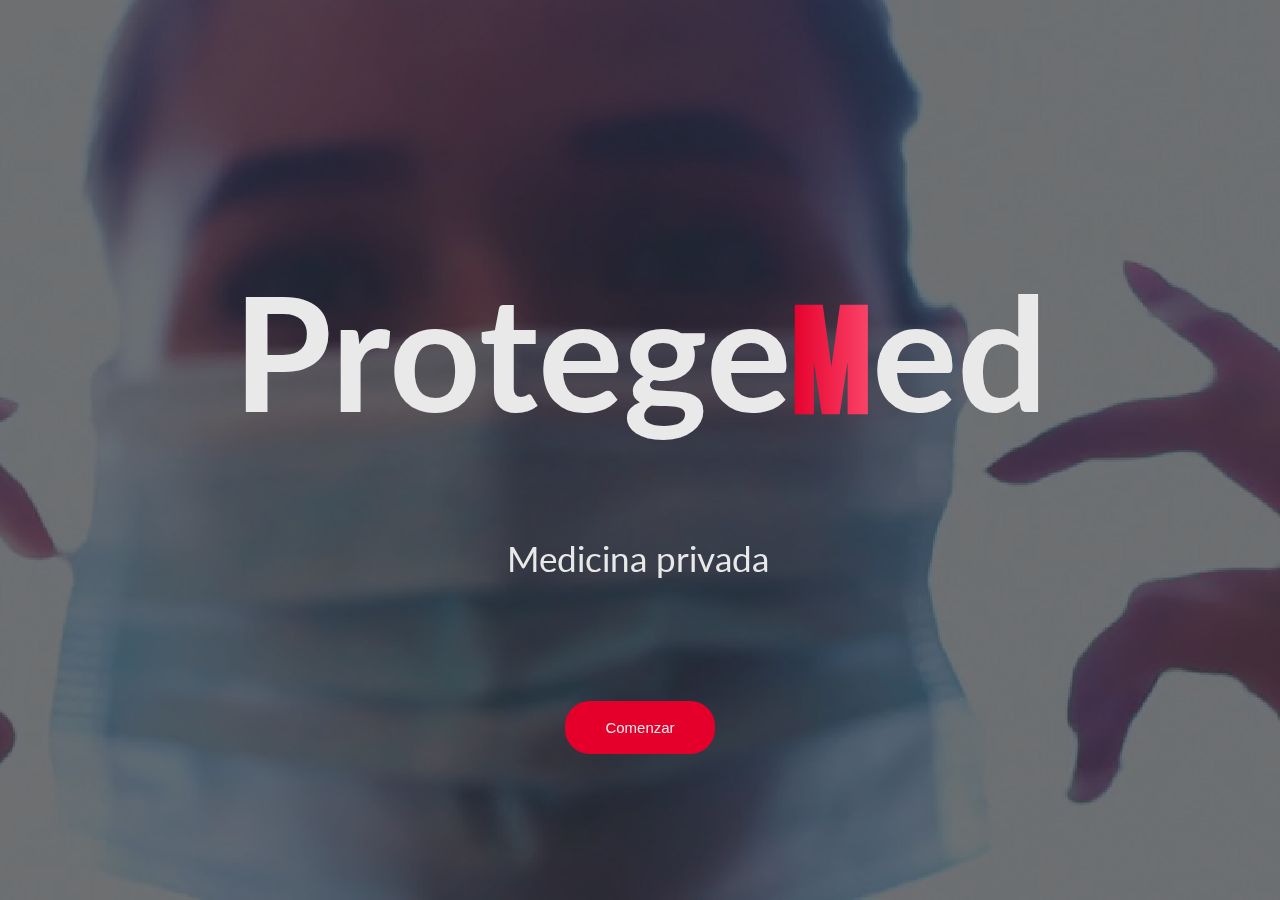
<file: landig-page/index.html>
<!DOCTYPE html>
<html lang="en">
<head>
    <meta charset="UTF-8">
    <meta http-equiv="X-UA-Compatible" content="IE=edge">
    <meta name="viewport" content="width=device-width, initial-scale=1.0">
    <link rel="stylesheet" href="assets/styles/style.css">
	<link rel="shortcut icon" href="assets/img/latidos2-.ico" type="image/x-icon">
    <title>Protegemed</title>
</head>

<body>
	<!-- video background -->
	<video id="bg-video" autoplay loop muted>
	  <source src="assets/img/medi.mp4" type="video/mp4">
	</video>
	<div class="overlay"></div>
  
	<div class="intro-text">
	  <h1>Protege<strong>M</strong>ed</h1>
	  
	  <div class="efecto">Medicina privada </div>
	  <div class="efecto">
		<span>Conoce nuestros planes</span>
	  </div>
	  <br><br>
  
	  <button class="ov-btn-grow-ellipse">Comenzar</button>
	  <!-- <h2>Medicina privada</h2> -->
	</div>
  
  
	<!-- boton intro con javascript -->
	<script>
	  const btnEmpezar = document.querySelector('.ov-btn-grow-ellipse')
	  btnEmpezar.addEventListener('click', () => { window.location.href = "intro.html"})
	</script>
  </body>
  

</html>
</file>
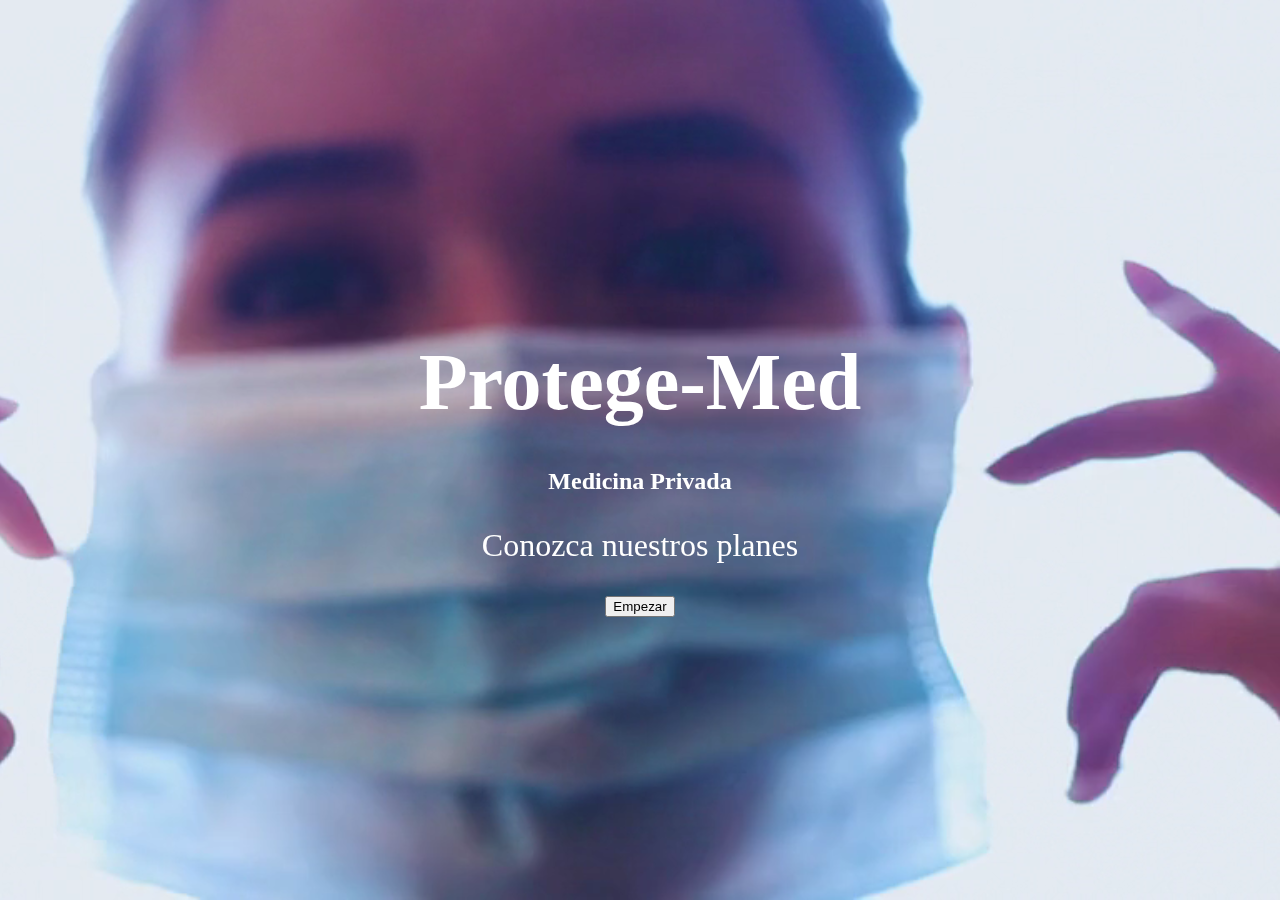
<file: intro.html>
<!DOCTYPE html>
<html lang="en">
<head>
    <meta charset="UTF-8">
    <meta http-equiv="X-UA-Compatible" content="IE=edge">
    <meta name="viewport" content="width=device-width, initial-scale=1.0">
    <link rel="stylesheet" href="styles/style.css">
    <title>Protegemed</title>
</head>
<body class="back">
    <video id="bg-video" autoplay loop muted>
        <source src="assets/medi.mp4" type="video/mp4">
      </video>
      <div class="intro-text">
        <h1>Protege-Med</h1>
        <h2>Medicina Privada</h2>
        <p>Conozca nuestros planes</p>
        <button id="btn-empezar">Empezar</button>
      </div>
      <script>
        const btnEmpezar = document.getElementById('btn-empezar');
        btnEmpezar.addEventListener('click', ()=>{window.location.href = "index.html";});
      </script>
</body>
</html>
</file>
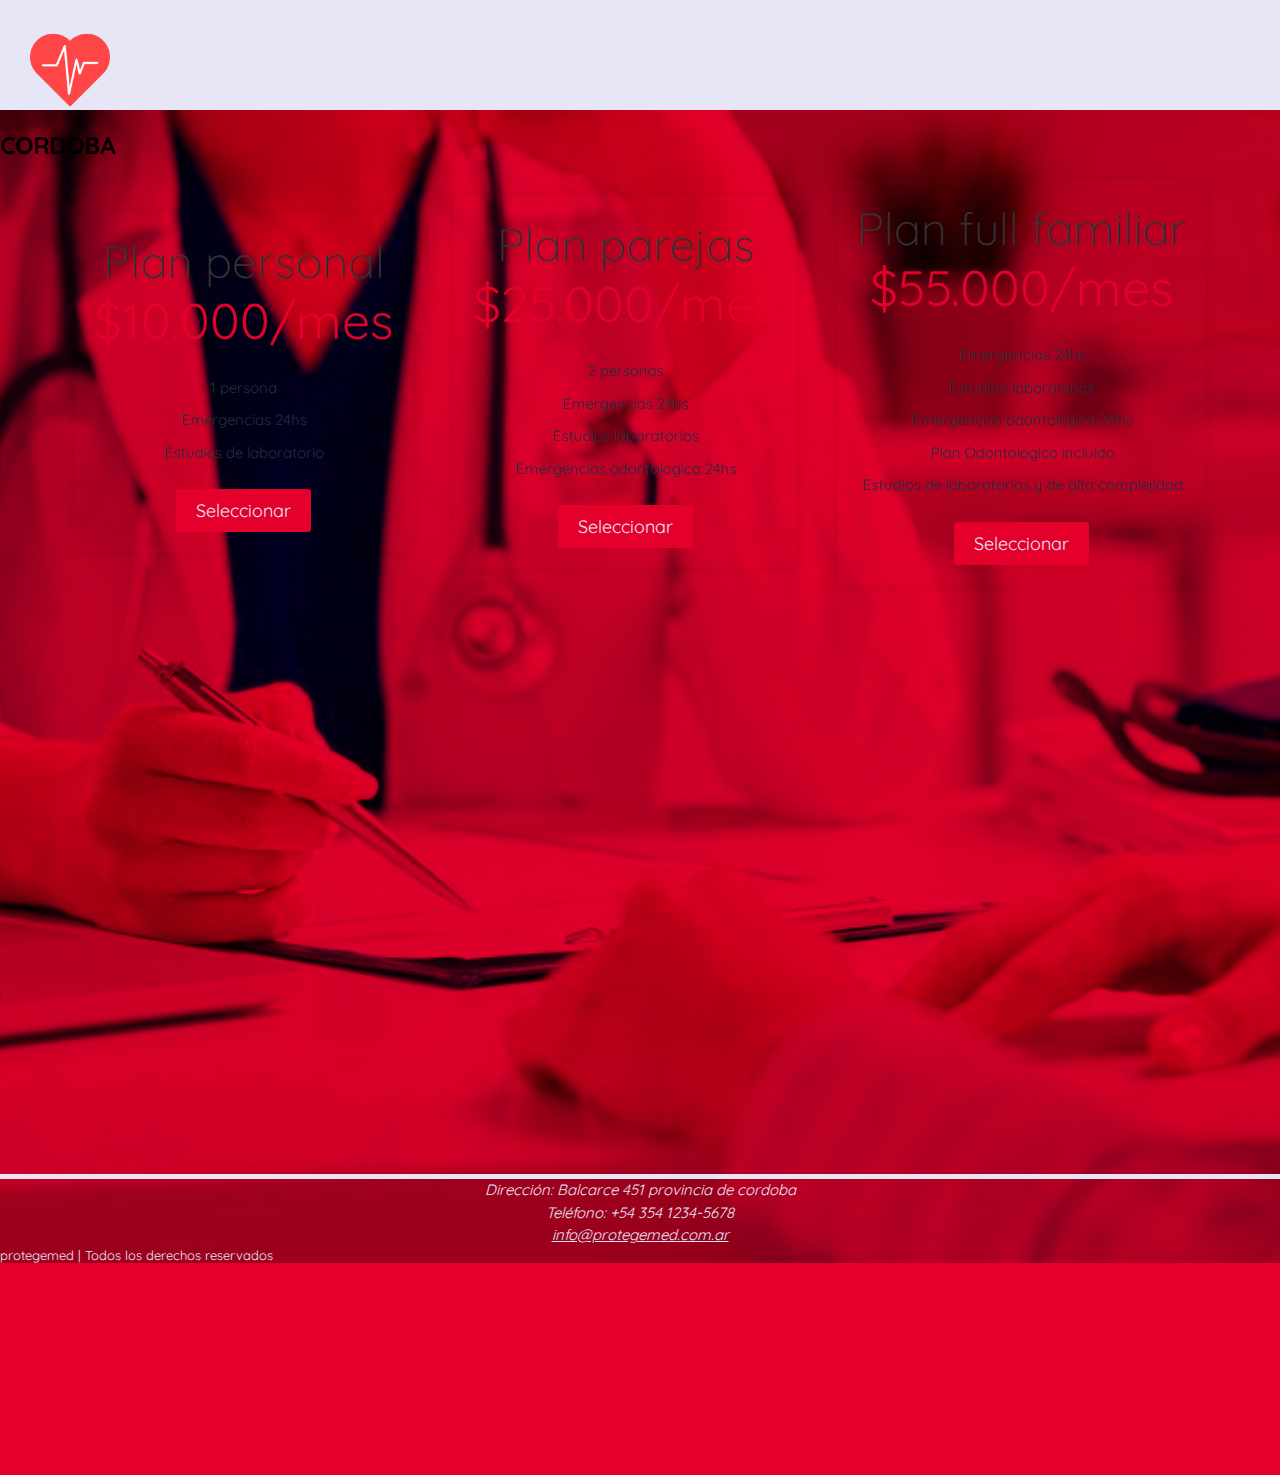
<file: landig-page/cordoba.html>
<!DOCTYPE html>
<html lang="en">

<head>
  <meta charset="UTF-8">
  <meta http-equiv="X-UA-Compatible" content="IE=edge">
  <meta name="viewport" content="width=device-width, initial-scale=1.0">
  <link href="https://cdn.jsdelivr.net/npm/bootstrap@5.3.0-alpha3/dist/css/bootstrap.min.css" rel="stylesheet"
    integrity="sha384-KK94CHFLLe+nY2dmCWGMq91rCGa5gtU4mk92HdvYe+M/SXH301p5ILy+dN9+nJOZ" crossorigin="anonymous">
  <link href="https://file.myfontastic.com/a3qKaH3uZJjiPF6twCcdb/icons.css" rel="stylesheet">
  <link rel="shortcut icon" href="assets/img/latidos2-.ico" type="image/x-icon">
  <link rel="stylesheet" href="assets/styles/main.css">
  <title>Protegemedsucursalcordoba</title>
</head>

<body>
  <!-- header -->
  <header>
    <nav class="navbar navbar-expand-lg bg-body-tertiary ">
      <div class="container-fluid">

        <!-- icono  -->
        <img src="assets/img/latidos-.png" alt="icono" class="logo">

        <div class="collapse navbar-collapse " id="navbarNavDropdown">

          <ul class="navbar-nav ">
            <li class="nav-item">
              <a class="nav-link active" aria-current="page" href="index.html">inicio</a>
            </li>

            <li class="nav-item">
              <a class="nav-link" href="nos.html">Sobre nosotros</a>
            </li>
            <li class="nav-item dropdown">
              <a class="nav-link dropdown-toggle" href="#" role="button" data-bs-toggle="dropdown"
                aria-expanded="false">
                planes </a>
              <ul class="dropdown-menu">
                <li><a class="dropdown-item" href=".card">plan personal</a></li>
                <li><a class="dropdown-item" href="#">plan parejas</a></li>
                <li><a class="dropdown-item" href="#">plan full familiar</a></li>
                <li><a class="dropdown-item" href="form.html">Consulta por mas planes</a></li>

              </ul>
            </li>
            <li class="nav-item dropdown">
              <a class="nav-link dropdown-toggle" href="#" role="button" data-bs-toggle="dropdown"
                aria-expanded="false">
                servicios
              </a>
              <ul class="dropdown-menu">
                <li><a class="dropdown-item" href="#">Consultorio externos</a></li>
                <li><a class="dropdown-item" href="#">Examenes de laboratorios</a></li>
                <li><a class="dropdown-item" href="#">Atencion primaria</a></li>
                <li><a class="dropdown-item" href="#">Emergencia 24 hs</a></li>
                <li><a class="dropdown-item" href="#">Pediatria</a></li>
                <li><a class="dropdown-item" href="#">Medicacion</a></li>
                <li><a class="dropdown-item" href="#">Protesis</a></li>
                <li><a class="dropdown-item" href="#">Cirugias</a></li>
              </ul>
            </li>
            <li class="nav-item dropdown">
              <a class="nav-link dropdown-toggle" href="#" role="button" data-bs-toggle="dropdown"
                aria-expanded="false">
                Sucursales</a>
              <ul class="dropdown-menu">
            </li>
            <li><a class="dropdown-item" href="intro.html" target="_blank">Buenos aires</a></li>
            <li><a class="dropdown-item" href="cordoba.html" target="_blank">Cordoba</a></li>
            <li><a class="dropdown-item" href="Entrerios.html" target="_blank">Entre Rios</a></li>
            <li><a class="dropdown-item" href="rionegro.html" target="_blank">Rio Negro</a></li>
            <li><a class="dropdown-item" href="sanjuan.html" target="_blank">San juan</a></li>
            <li><a class="dropdown-item" href="sanluis.html" target="_blank">Santa luis</a></li>
          </ul>
          </li>
          </ul>
        </div>
      </div>
    </nav>
  </header>


  
  <main>
    <br>
    <div class="div text-center">
        <h2>CORDOBA</h2>
      </div>
    <div class="card-container ">

      <section id="planes">

        <!-- tarjeta 1 -->
        <div class="container">

          <div class="card">
            <h2>Plan personal</h2>
            <p class="price">$10.000/mes</p>
            <ul>
              <li>1 persona</li>
              <li>Emergencias 24hs</li>
              <li>Estudios de laboratorio</li>
            </ul>
            <button class="btn-card">Seleccionar</button>
          </div>

          <!-- tarjeta 2 -->
          <div class="card">
            <h2>Plan parejas</h2>
            <p class="price">$25.000/mes</p>
            <ul>
              <li>2 personas</li>
              <li>Emergencias 24hs</li>
              <li>Estudios laboratorios</li>
              <li>Emergencias odontologica 24hs</li>
            </ul>
            <button class="btn-card">Seleccionar</button>
          </div>

          <!-- tarjeta 3 -->
          <div class="card">
            <h2>Plan full familiar</h2>
            <p class="price">$55.000/mes</p>
            <ul>
              <li>Emergencias 24hs</li>
              <li>Estudios laboratorios</li>
              <li>Emergencias odontologica 24hs</li>
              <li>Plan Odontologico incluido</li>
              <li>Estudios de laboratorios y de alta complejidad</li>
            </ul>
            <button class="btn-card">Seleccionar</button>
          </div>

        </div>

      </section>
      </section>

    </div>
  </main>
  <div class="cordobaa  ">
    
    <iframe src="https://www.google.com/maps/embed?pb=!1m14!1m8!1m3!1d3404.644225545601!2d-64.1806663!3d-31.4239269!3m2!1i1024!2i768!4f13.1!3m3!1m2!1s0x9432a3fcd26300d5%3A0x9fc8d4a861a75a71!2sBalcarce%20451%2C%20X5000%20C%C3%B3rdoba!5e0!3m2!1ses!2sar!4v1681685031436!5m2!1ses!2sar"
   width="600" height="450" style="border:0;" allowfullscreen="" loading="lazy" referrerpolicy="no-referrer-when-downgrade"></iframe>
    

  </div>
 
  <footer>
    <div class="contacto m-3">
      <span class="icon-location"> Dirección: Balcarce 451 provincia de cordoba </span><br>
      <span class="icon-phone"> Teléfono: +54 354 1234-5678 </span><br>
      <span class="icon-mail"> <a href="mailto:tissone836@gmail.com" id="email">info@protegemed.com.ar</a></span>
    </div>

    <div class="redes m-3">
      <a href="" class="social-icon-link"><span class="icon-facebook"></span></a>
      <a href="" class="social-icon-link"><span class="icon-instagram"></span></a>
      <a href="" class="social-icon-link"><span class="icon-twitter"></span></a>
    </div>

    <div class="text-center">
      <p class="copy">protegemed | Todos los derechos reservados </p>
    </div>
  </footer>

  <script src="https://cdn.jsdelivr.net/npm/bootstrap@5.3.0-alpha3/dist/js/bootstrap.bundle.min.js"
    integrity="sha384-ENjdO4Dr2bkBIFxQpeoTz1HIcje39Wm4jDKdf19U8gI4ddQ3GYNS7NTKfAdVQSZe"
    crossorigin="anonymous"></script>

  <!-- script que redirecciona cada plan al formulario -->
  <script>
    //? porque solo abre el el formulario la primera tarjeta? fix
    btnForm = document.querySelector(".btn-card")
    btnForm.addEventListener('click', () => { window.location.href = "form.html" })
  </script>

</body>

</html>
</file>
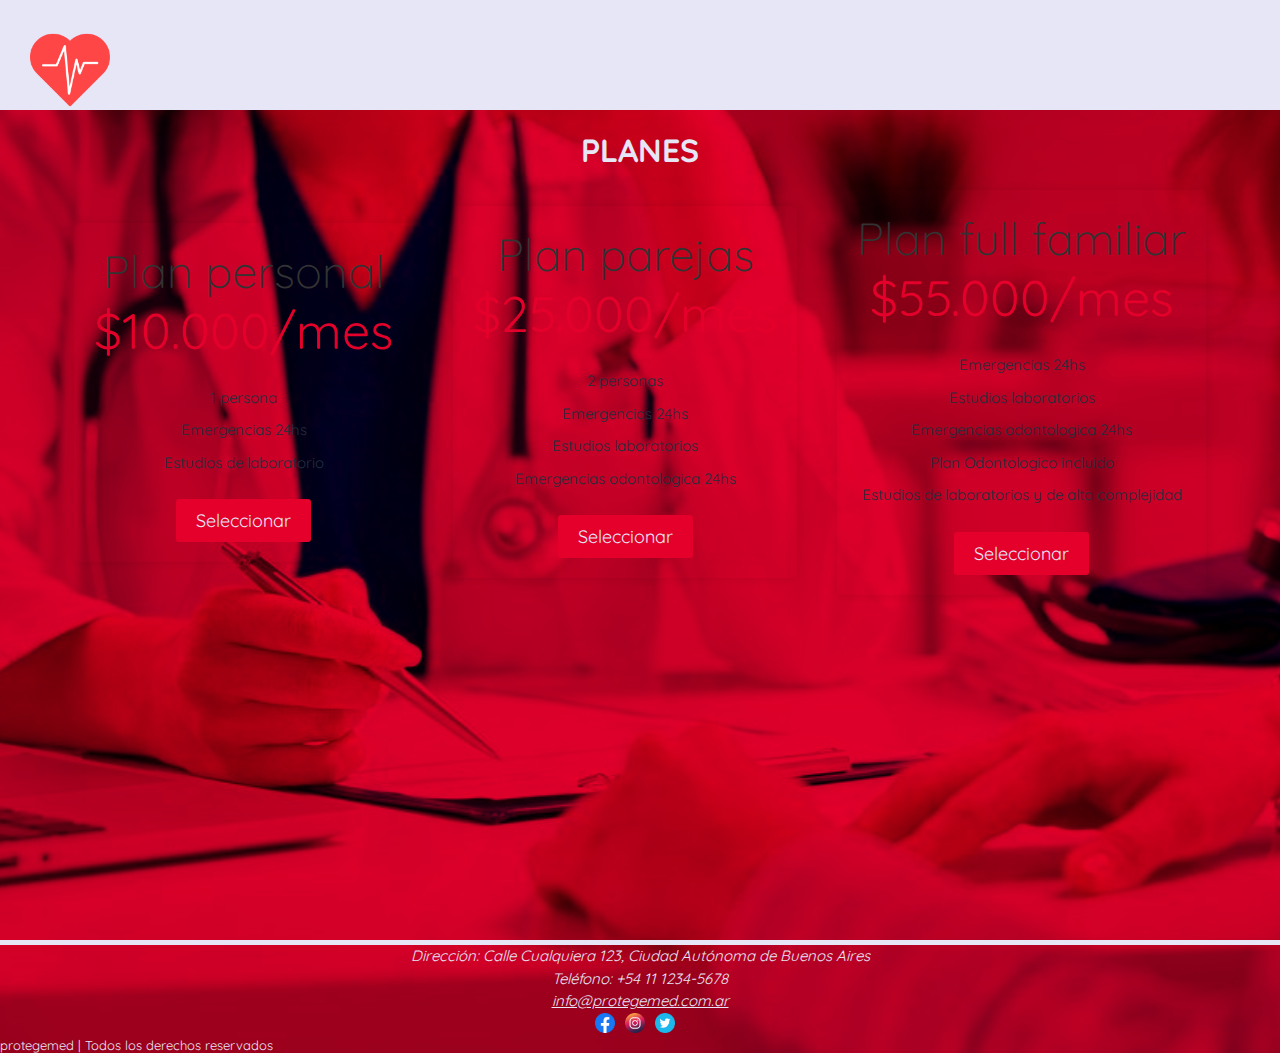
<file: landig-page/intro.html>
<!DOCTYPE html>
<html lang="en">

<head>
  <meta charset="UTF-8">
  <meta http-equiv="X-UA-Compatible" content="IE=edge">
  <meta name="viewport" content="width=device-width, initial-scale=1.0">
  <link href="https://cdn.jsdelivr.net/npm/bootstrap@5.3.0-alpha3/dist/css/bootstrap.min.css" rel="stylesheet"
    integrity="sha384-KK94CHFLLe+nY2dmCWGMq91rCGa5gtU4mk92HdvYe+M/SXH301p5ILy+dN9+nJOZ" crossorigin="anonymous">
  <link href="https://file.myfontastic.com/a3qKaH3uZJjiPF6twCcdb/icons.css" rel="stylesheet">
  <link rel="shortcut icon" href="assets/img/latidos2-.ico" type="image/x-icon">
  <!-- jquery -->
  <script src="https://cdnjs.cloudflare.com/ajax/libs/jquery/3.4.0/jquery.min.js"></script>
  <link rel="stylesheet" href="assets/styles/main.css">
  <title>Protegemed</title>
</head>

<body>
    <!-- header -->
    <header>
  
      <nav class="navbar navbar-expand-lg bg-body-tertiary ">
        <div class="container-fluid">
          <!-- icono  -->
  
          <a href="index.html"><img src="assets/img/latidos-.png" alt="icono" class="logo"></a>
  
          <div class="collapse navbar-collapse " id="navbarNavDropdown">
  
            <ul class="navbar-nav">
  
              <li class="nav-item">
                <a class="nav-link" href="nos.html">Sobre nosotros</a>
              </li>
              <!-- se reemplaza por link simple a intro -->
              <li class="nav-item">
                <a class="nav-link" href="intro.html">Planes</a>
              </li>
              <li class="nav-item dropdown">
                <a class="nav-link dropdown-toggle" href="#" role="button" data-bs-toggle="dropdown"
                  aria-expanded="false">
                  Servicios
                </a>
                <ul class="dropdown-menu">
                  <li><a class="dropdown-item" href="#">Consultorio externos</a></li>
                  <li><a class="dropdown-item" href="#">Examenes de laboratorios</a></li>
                  <li><a class="dropdown-item" href="#">Atencion primaria</a></li>
                  <li><a class="dropdown-item" href="#">Emergencia 24 hs</a></li>
                  <li><a class="dropdown-item" href="#">Pediatria</a></li>
                  <li><a class="dropdown-item" href="#">Medicacion</a></li>
                  <li><a class="dropdown-item" href="#">Protesis</a></li>
                  <li><a class="dropdown-item" href="#">Cirugias</a></li>
                </ul>
                <!-- se reemplaza menu desplegable -->
              <li class="nav-item">
                <a class="nav-link" href="sucursales.html">Sucursales</a>
              </li>
            </ul>
          </div>
        </div>
      </nav>
    </header>
  



  <main>

    <div class="title-planes"><h1>PLANES</h1></div>

    <div class="card-container">

      <section id="planes">

        <!-- tarjeta 1 -->
        <div class="container">
          <div class="card">
            <h2>Plan personal</h2>
            <p class="price">$10.000/mes</p>
            <ul>
              <li>1 persona</li>
              <li>Emergencias 24hs</li>
              <li>Estudios de laboratorio</li>
            </ul>
            <p class="text-oculto">Nos complace ofrecerle variedad de servicios médicos de calidad a precios asequibles,
              este plan incluye consultorios externos en nuestras sucursales y en clinicas privadas de prestigio</p>
            <button class="btn-card" data-enlace="form.html">Seleccionar</button>
          </div>

          <!-- tarjeta 2 -->
          <div class="card">
            <h2>Plan parejas</h2>
            <p class="price">$25.000/mes</p>
            <ul>
              <li>2 personas</li>
              <li>Emergencias 24hs</li>
              <li>Estudios laboratorios</li>
              <li>Emergencias odontologica 24hs</li>
            </ul>
            <p class="text-oculto">
              Este plan es ideal para parejas, que ademas de ofrecer las prestaciones basicas, tambien incluye
              emergencia odontologica 24/7 en nuestros centros de atencion odontologicos.
            </p>
            <button class="btn-card" data-enlace="form.html">Seleccionar</button>
          </div>

          <!-- tarjeta 3 -->
          <div class="card">
            <h2>Plan full familiar</h2>
            <p class="price">$55.000/mes</p>
            <ul>
              <li>Emergencias 24hs</li>
              <li>Estudios laboratorios</li>
              <li>Emergencias odontologica 24hs</li>
              <li>Plan Odontologico incluido</li>
              <li>Estudios de laboratorios y de alta complejidad</li>
            </ul>
            <p class="text-oculto">
              Este plan familiar incluye todas nuetras prestaciones, desde emergencias medicas 24hs/7, atencion primaria
              de salud en nuestros centros, un plan odontologico con cobertura para hasta 2 menores,estudios de alta
              complejidad y descuentos en medicamentos.
            </p>
            <button class="btn-card" data-enlace="form.html">Seleccionar</button>
          </div>

        </div>

      </section>
      </section>

    </div>
  </main>

  <footer>
    <div class="contacto m-3">
      <span class="icon-location"> Dirección: Calle Cualquiera 123, Ciudad Autónoma de Buenos Aires</span><br>
      <span class="icon-phone"> Teléfono: +54 11 1234-5678 </span><br>
      <span class="icon-mail"> <a href="mailto:tissone836@gmail.com" id="email">info@protegemed.com.ar</a></span>
    </div>

    <div class="redes m-3">
      <a href="" class="social-icon-link"><img src="assets/img/facebook.png" alt="ico-facebook"></a>
      <a href="" class="social-icon-link"><img src="assets/img/insta.png" alt="insta-ico"></a>
      <a href="" class="social-icon-link"><img src="assets/img/twiter.png" alt="twiter-ico"></a>
    </div>

    <div class="text-center">
      <p class="copy">protegemed | Todos los derechos reservados </p>
    </div>
  </footer>

  <script src="https://cdn.jsdelivr.net/npm/bootstrap@5.3.0-alpha3/dist/js/bootstrap.bundle.min.js"
    integrity="sha384-ENjdO4Dr2bkBIFxQpeoTz1HIcje39Wm4jDKdf19U8gI4ddQ3GYNS7NTKfAdVQSZe"
    crossorigin="anonymous"></script>

  <!-- script que redirecciona cada plan al formulario con jquery -->
  <script>
    /*Cuando se hace clic en uno de los botones, el código obtiene el valor del atributo "data-enlace" del botón y utiliza la propiedad "window.location.href" para redirigir al usuario a la página especificada.*/
    $(document).ready(function () {
      $('.btn-card').click(function () {
        let enlace = $(this).data('enlace')
        window.location.href = enlace
      });
    });
  </script>
  <script src="app.js"></script>










</body>

</html>
</file>
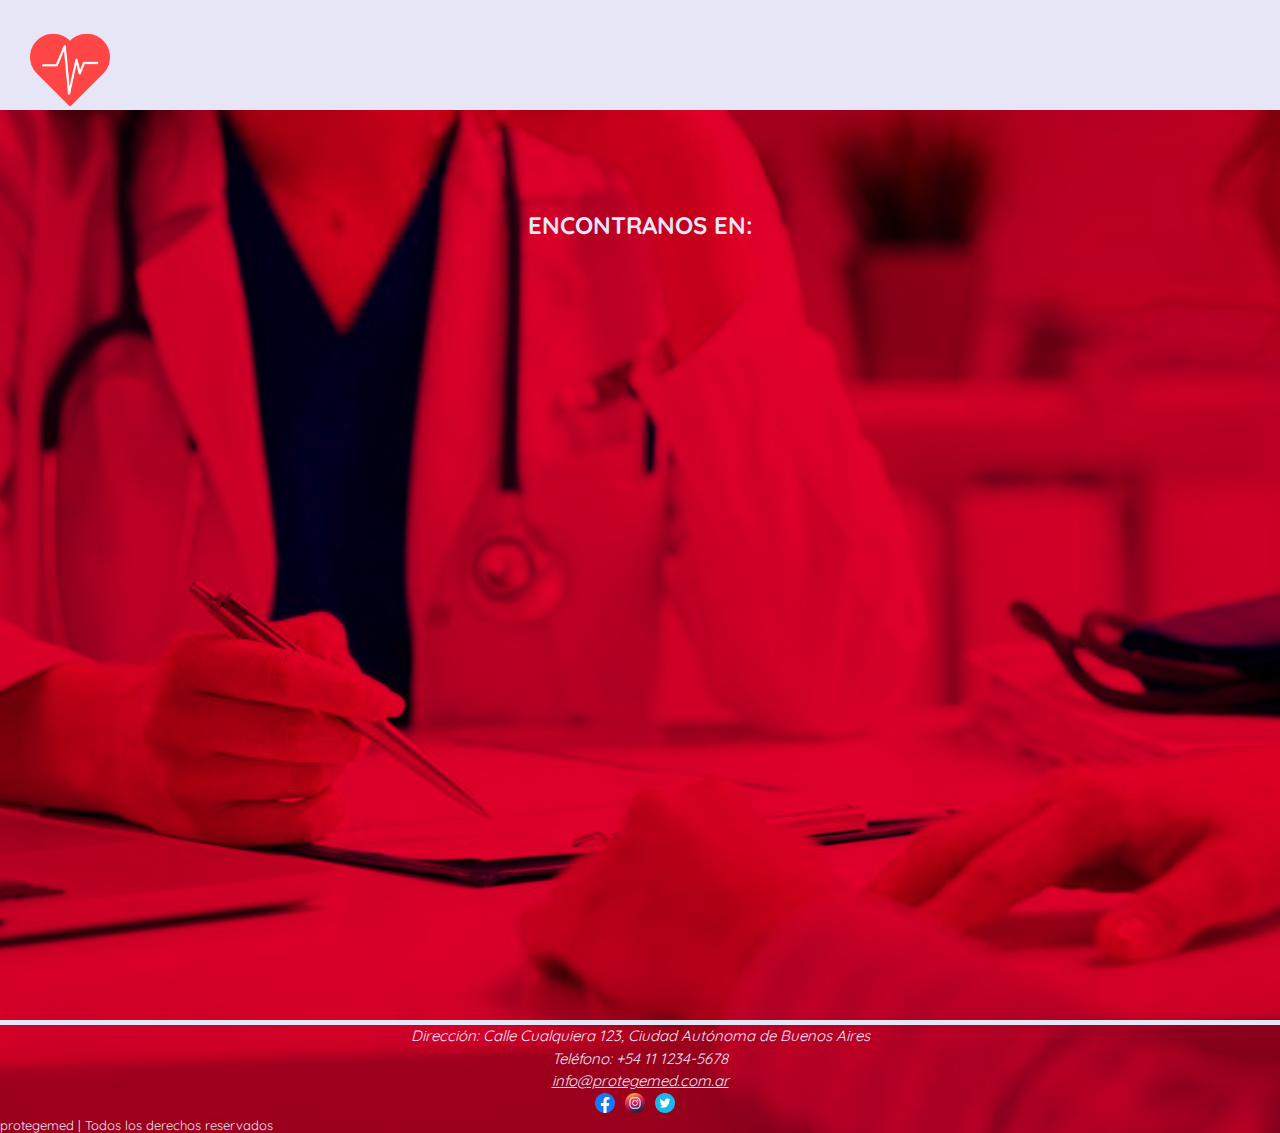
<file: landig-page/sucursales.html>
<!DOCTYPE html>
<html lang="en">

<head>
  <meta charset="UTF-8">
  <meta http-equiv="X-UA-Compatible" content="IE=edge">
  <meta name="viewport" content="width=device-width, initial-scale=1.0">
  <link href="https://cdn.jsdelivr.net/npm/bootstrap@5.3.0-alpha3/dist/css/bootstrap.min.css" rel="stylesheet"
    integrity="sha384-KK94CHFLLe+nY2dmCWGMq91rCGa5gtU4mk92HdvYe+M/SXH301p5ILy+dN9+nJOZ" crossorigin="anonymous">
  <link href="https://file.myfontastic.com/a3qKaH3uZJjiPF6twCcdb/icons.css" rel="stylesheet">
  <link rel="shortcut icon" href="assets/img/latidos2-.ico" type="image/x-icon">
  <!-- jquery -->
  <script src="https://cdnjs.cloudflare.com/ajax/libs/jquery/3.4.0/jquery.min.js"></script>
  <link rel="stylesheet" href="assets/styles/main.css">
  <title>Protegemed</title>
</head>

<body>
  <!-- header -->
  <header>
  
    <nav class="navbar navbar-expand-lg bg-body-tertiary ">
      <div class="container-fluid">
        <!-- icono  -->

        <a href="index.html"><img src="assets/img/latidos-.png" alt="icono" class="logo"></a>

        <div class="collapse navbar-collapse " id="navbarNavDropdown">

          <ul class="navbar-nav">

            <li class="nav-item">
              <a class="nav-link" href="nos.html">Sobre nosotros</a>
            </li>
            <!-- se reemplaza por link simple a intro -->
            <li class="nav-item">
              <a class="nav-link" href="intro.html">Planes</a>
            </li>
            <li class="nav-item dropdown">
              <a class="nav-link dropdown-toggle" href="#" role="button" data-bs-toggle="dropdown"
                aria-expanded="false">
                Servicios
              </a>
              <ul class="dropdown-menu">
                <li><a class="dropdown-item" href="#">Consultorio externos</a></li>
                <li><a class="dropdown-item" href="#">Examenes de laboratorios</a></li>
                <li><a class="dropdown-item" href="#">Atencion primaria</a></li>
                <li><a class="dropdown-item" href="#">Emergencia 24 hs</a></li>
                <li><a class="dropdown-item" href="#">Pediatria</a></li>
                <li><a class="dropdown-item" href="#">Medicacion</a></li>
                <li><a class="dropdown-item" href="#">Protesis</a></li>
                <li><a class="dropdown-item" href="#">Cirugias</a></li>
              </ul>
              <!-- se reemplaza menu desplegable -->
            <li class="nav-item">
              <a class="nav-link" href="sucursales.html">Sucursales</a>
            </li>
          </ul>
        </div>
      </div>
    </nav>
  </header>

  <main>

    


<h2 class="titl-sucursal">ENCONTRANOS EN: </h2>
    <section class="gallery-sucur">
      <div class="map-container">   
        <iframe src="https://www.google.com/maps/embed?pb=!1m18!1m12!1m3!1d2226.8968382365174!2d-58.42578431644722!3d-34.58431462113877!2m3!1f0!2f0!3f0!3m2!1i1024!2i768!4f13.1!3m3!1m2!1s0x95bcca3b4ef90cbd%3A0xa0b3812e88e88e87!2sBuenos%20Aires%2C%20CABA!5e0!3m2!1ses!2sar!4v1681763894343!5m2!1ses!2sar" width="400" height="300" style="border:0;" allowfullscreen="" loading="lazy" referrerpolicy="no-referrer-when-downgrade"></iframe>
        <div class="map-overlay">
          <p>Thames 2172, CABA</p>
        </div>
      </div>

      <div class="map-container"> 
        <iframe src="https://www.google.com/maps/embed?pb=!1m18!1m12!1m3!1d9235.566422562615!2d-64.18061889153165!3d-31.3939779978948!2m3!1f0!2f0!3f0!3m2!1i1024!2i768!4f13.1!3m3!1m2!1s0x9432985f478f5b69%3A0xb0a24f9a5366b092!2zQ8OzcmRvYmE!5e0!3m2!1ses!2sar!4v1681764056120!5m2!1ses!2sar" width="400" height="300" style="border:0;" allowfullscreen="" loading="lazy" referrerpolicy="no-referrer-when-downgrade"></iframe>
        <div class="map-overlay">
          <p>Jujuy 2058, Ciudad de Cordoba</p>
        </div>
      </div>
        
      <div class="map-container">
        <iframe src="https://www.google.com/maps/embed?pb=!1m18!1m12!1m3!1d6704.156941930431!2d-60.51840153394415!3d-31.75246540044098!2m3!1f0!2f0!3f0!3m2!1i1024!2i768!4f13.1!3m3!1m2!1s0x95b44df2b9835231%3A0x554ebde0aa5cfa9a!2zUGFyYW7DoSwgRW50cmUgUsOtb3M!5e0!3m2!1ses!2sar!4v1681764436421!5m2!1ses!2sar" width="400" height="300" style="border:0;" allowfullscreen="" loading="lazy" referrerpolicy="no-referrer-when-downgrade"></iframe>
        <div class="map-overlay">
          <p>Calle Cnel. Uzin 591, Parana Entre Rios.</p>
        </div>
      </div>
        
      <div class="map-container">
        <iframe src="https://www.google.com/maps/embed?pb=!1m18!1m12!1m3!1d5824.606164523504!2d-63.00516810273157!3d-40.81999973186!2m3!1f0!2f0!3f0!3m2!1i1024!2i768!4f13.1!3m3!1m2!1s0x95f698126201d8c5%3A0xc439042877c7ae8!2sViedma%2C%20R%C3%ADo%20Negro!5e0!3m2!1ses!2sar!4v1681764539013!5m2!1ses!2sar" width="400" height="300" style="border:0;" allowfullscreen="" loading="lazy" referrerpolicy="no-referrer-when-downgrade"></iframe>
        <div class="map-overlay">
          <p>Ecuador 399, Viedma Rio Negro</p>
        </div>
      </div>

      <div class="map-container">
        <iframe src="https://www.google.com/maps/embed?pb=!1m18!1m12!1m3!1d2717.239006890376!2d-68.54048601646561!3d-31.52626988115754!2m3!1f0!2f0!3f0!3m2!1i1024!2i768!4f13.1!3m3!1m2!1s0x968141cdd74d8f8b%3A0xc0cd89e96afe801b!2sLas%20Heras%20723%2C%20San%20Juan!5e0!3m2!1ses!2sar!4v1681764660726!5m2!1ses!2sar" width="400" height="300" style="border:0;" allowfullscreen="" loading="lazy" referrerpolicy="no-referrer-when-downgrade"></iframe>
        <div class="map-overlay">
          <p>Las heras 733, San Juan</p>
        </div>
      </div>

      <div class="map-container">
        <iframe src="https://www.google.com/maps/embed?pb=!1m18!1m12!1m3!1d1966.1580377751486!2d-66.19364322252687!3d-33.2494837370936!2m3!1f0!2f0!3f0!3m2!1i1024!2i768!4f13.1!3m3!1m2!1s0x95d415cc53eb0dd3%3A0xc7a26b6bd203d97e!2sEl%20Volcan%2C%20San%20Luis!5e0!3m2!1ses!2sar!4v1681764742736!5m2!1ses!2sar" width="400" height="300" style="border:0;" allowfullscreen="" loading="lazy" referrerpolicy="no-referrer-when-downgrade"></iframe>
        <div class="map-overlay">
          <p>Av. San Martin 202, El Volcan San Luis</p>
        </div>
      </div>
    </section>

  </main>

  <footer>
    <div class="contacto m-3">
      <span class="icon-location"> Dirección: Calle Cualquiera 123, Ciudad Autónoma de Buenos Aires</span><br>
      <span class="icon-phone"> Teléfono: +54 11 1234-5678 </span><br>
      <span class="icon-mail"> <a href="mailto:tissone836@gmail.com" id="email">info@protegemed.com.ar</a></span>
    </div>

    <div class="redes m-3">
      <a href="" class="social-icon-link"><img src="assets/img/facebook.png" alt="ico-facebook"></a>
      <a href="" class="social-icon-link"><img src="assets/img/insta.png" alt="insta-ico"></a>
      <a href="" class="social-icon-link"><img src="assets/img/twiter.png" alt="twiter-ico"></a>
    </div>

    <div class="text-center">
      <p class="copy">protegemed | Todos los derechos reservados </p>
    </div>
  </footer>

  <script src="https://cdn.jsdelivr.net/npm/bootstrap@5.3.0-alpha3/dist/js/bootstrap.bundle.min.js"
    integrity="sha384-ENjdO4Dr2bkBIFxQpeoTz1HIcje39Wm4jDKdf19U8gI4ddQ3GYNS7NTKfAdVQSZe"
    crossorigin="anonymous"></script>

</body>

</html>
</file>
<file: landig-page/assets/styles/style.css>
@import url('https://fonts.googleapis.com/css2?family=Lato:ital,wght@0,100;0,300;1,100;1,300&display=swap');
/* solo M de titulo */
@import url('https://fonts.googleapis.com/css2?family=Fasthand&display=swap');
@import url('https://fonts.googleapis.com/css2?family=Caveat&display=swap');

/* fuente prueba */
@import url('https://fonts.googleapis.com/css2?family=Bebas+Neue&display=swap');

body{
    margin: 0;
    padding: 0;
    height: 100vh;
    display: flex;
    justify-content: center;
    align-items: center;
    overflow: hidden;
    font-family: 'Lato', sans-serif;
  }
  
  #bg-video {
    position: fixed;
    right: 0;
    bottom: 0;
    min-width: 100%;
    min-height: 100%;
    z-index: -1;
    opacity: 0.8;
  
  }

/* filtro oscuro de fondo */
.overlay {
    position: absolute;
    top: 0;
    left: 0;
    width: 100%;
    height: 100%;
    background-color: rgba(0, 0, 0, 0.532); /* opacidad con transparencia */
  }

  .intro-text {
    position: relative;
    z-index: 1;
    text-align: center;
    color: #e9e9e9;
  }
  
  .intro-text h1 {
    font-size: 10em;
    margin-bottom: 0.5em;
  }

  .intro-text h1 strong{
    /* color: #e4002b; */
    font-family: 'Bebas Neue', cursive;
    font-size:150px;


  background-clip: text;
  -webkit-background-clip: text; /* Para navegadores webkit */
  color: transparent;
  background-image: linear-gradient(to right, #e4002b, #fc466b);
  }

/* boton intro */

.ov-btn-grow-ellipse {
  background: #e4002b; /* color de fondo */
  color: #e9e9e9; /* color de fuente */
  border: 2px solid #e4002b; /* tamaño y color de borde */
  padding: 16px 20px;
  border-radius: 25px; /* redondear bordes */
  position: relative;
  z-index: 1;
  overflow: hidden;
  display: inline-block;
  font-size: 15px;
  width: 150px;
}
.ov-btn-grow-ellipse:hover {
  color: #e4002b;/* color de fuente hover */
}
.ov-btn-grow-ellipse::after {
  content: "";
  background: #e9e9e9; /* color de fondo hover */
  position: absolute;
  z-index: -1;
  padding: 16px 20px;
  display: block;
  border-radius: 50%;
  left: -50%;
  right: -50%;
  top: -150%;
  bottom: -150%;
  transform: scale(0, 0);
  transition: all 0.4s ease;
}
.ov-btn-grow-ellipse:hover::after {
  transition: all 0.6s ease-out;
  transform: scale(1, 1);
}


/*--efectos---*/
.efecto {
  display:inline-block;
  overflow:hidden;
  white-space:nowrap;
  font-size:35px;
  margin-bottom: 100px;
}

.efecto:first-of-type {    
  animation: showup 7s infinite;
}

.efecto:last-of-type {
  width:0px;
  animation: reveal 7s infinite;
  color: #ff5574;
  
}

.efecto:last-of-type span {
   margin-left:300px; 
  animation: slidein 7s infinite;
}

@keyframes showup {
    0% {opacity:0;}
    20% {opacity:1;}
    80% {opacity:1;}
    100% {opacity:0;}
}

@keyframes slidein {
    0% { margin-left:-800px; }
    20% { margin-left:-800px; }
    35% { margin-left:0px; }
    100% { margin-left:0px; }
}

@keyframes reveal {
    0% {opacity:0;width:0px;}
    20% {opacity:1;width:0px;}
    30% {width:355px;}
    80% {opacity:1;}
    100% {opacity:0;width:355px;}
}
</file>
<file: styles/style.css>
body{
    margin: 0;
    padding: 0;
    height: 100vh;
    display: flex;
    justify-content: center;
    align-items: center;
    overflow: hidden;
  }
  
  #bg-video {
    position: fixed;
    right: 0;
    bottom: 0;
    min-width: 100%;
    min-height: 100%;
    z-index: -1;
  }
  
  .intro-text {
    position: relative;
    z-index: 1;
    text-align: center;
    color: #fff;
  }
  
  .intro-text h1 {
    font-size: 5em;
    margin-bottom: 0.5em;
  }
  
  .intro-text p {
    font-size: 2em;
  }
</file>
<file: landig-page/assets/styles/main.css>
/* fuente principal */
@import url('https://fonts.googleapis.com/css2?family=Quicksand&display=swap');

:root{

  --main-color : #e4002b;
  --back-color : #e7e6f7;
  --primary-font : 'Quicksand', sans-serif;
  --second-font :'Lato', sans-serif;
}

*{
  margin: 0;
  padding: 0;
  font-family: var(--primary-font);

}

/*-----------------------------------------------------------------------------------------*/

body{
  background-image: url("../img/back.jpg");
  background-size: cover;
  background-repeat: no-repeat;
  background-position:  center;
  background-blend-mode: multiply; /* mezcla la imagen de fondo con el color de fondo */
  background-color:var(--main-color); /* establece un color de fondo semi-transparente */
}

/*header*/

header {
    /* border-bottom: 2px solid var(--main-color); */
    display: flex;
    justify-content: space-between;
    align-items: center;
    padding: 30px;
    background-color: #e7e6f7;
    
  }

  /* logo */
  img{
    width: 80px;
    height: 80px;
    margin-right: 10px;
  }

  .logo{
    animation: heartbeat 1s infinite;
  }

  /* efecto latido en logo */
  @keyframes heartbeat {
    from {
      transform: scale(1);
    }
    to {
      transform: scale(1.2);
    }
  }

/*-----------------------------------------------------------------*/

/*nav */

  nav {
    width: 0px;
    height: 50px;
  }


  .navbar-nav{
    margin-left: 140vh;
  }

  .nav-link, .dropdown-item{
    font-size: 17px;
  }

  .nav-link:hover {
    color: var(--main-color);
  }
  
  .dropdown-item:hover{
    color: var(--main-color);
  }
  
/*-----------------------------------------------------------------------------*/

/*intro.html*/

  /*tarjetas planes*/

.title-planes{
  text-align: center;
  color: var(--back-color);
  margin-top: 20px;
  
}

.container{
  display: flex;
  justify-content: center;
  align-items: center;
  align-content: center;
  flex-direction: row;
  
}


.card {
  position: relative;
  border-radius: 5px;
  box-shadow: 0px 0px 10px rgba(0, 0, 0, 0.1);
  text-align: center;
  padding: 20px;
  margin: 20px;

}

.card:hover{
  width: 600px;
  height: 600px;
}


.text-oculto {
  /* no se muestra, solo en :hover */
  display: none;
  text-align: center;
 font-size: 20px;
 color: #333;

}

.card:hover .text-oculto {
  display: block;
}

/* titulos de tarjetas */
.card h2 {
  font-size: 45px;
  color: #333;
  font-weight:200;
}

/* precio */
.price {
  font-size: 50px;
  color: var(--main-color);
  margin-bottom: 20px;
}

ul {
  list-style:none;
  padding: 0;
  margin-bottom: 20px;
}

/* listado de beneficios */
li {
  font-size: 15px;
  line-height: 1.5;
  color: #222f3e;
  padding: 5px 0;
}

/* botones de tarjeta */
.card .btn-card {
  background-color: var(--main-color);
  color: var(--back-color);
  padding: 10px 20px;
  font-size: 18px;
  border: none;
  border-radius: 3px;
  cursor: pointer;
  transition: background-color 0.3s ease;
}

.btn-card:hover {
  background-color: var(--back-color);
  color: var(--main-color);
}

main{
  height: 90vh;
  width: 100%;
}

/*----------------------------------------------*/
/*form.html*/
/* formulario */

.form-title{
  text-align: center;
  color: rgb(255, 255, 255);
  margin-top: 10px;
}

.form-container{
  display: flex;
  justify-content: center;
  align-items: center;
  align-content: center;
}

#contact{
  background-color: rgba(255, 255, 255, 0.518) ;
  /* border-radius: 20px; */
  color: #1e272e;
  width: 90vh;
}

.form-control, .form-select{
  border:1px solid #1e272e;
}

.form-label{
  font-size: medium;
}

span{
  font-style: italic;
  font-size: small;
}

/*mensaje de error*/
.error{
  color: var(--main-color);
}

/*-------------------------------------------*/

/* footer */
footer {
    left: 0;
    bottom: 0;
    width: 100%;
    color:var(--back-color);
    /* background-color: var(--back-color); */
    border-top: 5px solid var(--back-color);
    position:relative;
    

  }

  .contacto {
    text-align:center;
    margin: 0 50px;
  }

  #email{
    color: var(--back-color);
  }
  
  .contacto span {
    /* margin: 0; */
    font-size: 15px;
    line-height: 1.5;
  }

  div .copy{
    font-size: small;
  }

.redes{
  display: flex;
  flex-direction: row;
  justify-content: center;
  /* margin: 5px; */
}

  .redes a {
    /* margin-right: 10px; */
    color:var(--back-color);
    text-decoration: none;
    /* font-size: 15px; */
    
  }

  .redes a:hover {
    color: var(--main-color);
  }

  .redes .social-icon-link img{
    width: 20px;
    height: 20px;
  }

/*-------------------------------------------*/

/*sucursales.html*/

/*sucursales*/

.gallery-sucur {
  display: flex;
  flex-wrap: wrap;
  justify-content: center;
  gap: 10px;
  margin-top: 10vh;
  padding: 40px;
}

iframe {
  width: 300px;
  height: 250px;
  border: none;
  
}

.titl-sucursal{
  text-align: center;
  margin-top: 100px;
  color: var(--back-color);
}

.map-container{
position: relative;

}

.map-overlay {
  position: absolute;
  top: 0px;
  left: 0px;
  display: none;
  background-color: rgba(0, 0, 0, 0.496);
  color: #fff;
  padding: 30px;
  width: 300px;
  height: 250px;
  font-size: 25px;
}

.map-container:hover .map-overlay {
  display: block;
}

/*------------------------------------------*/

/*nos.html*/

.title-nos h1{
  text-align: center;
  color: var(--back-color);
  margin-top: 20px;
}

.container-nos{
  display: flex;
  justify-content: center;
}

.profiles{
 height: 500px;
 width: 350px;
 background-color: var(--back-color);
 margin: 5px;
 border-radius: 30px;

 display: flex;
 justify-content: center;
 align-items: center;
 flex-direction: column;

}

.profiles .card-img{

  width: 150px;
  height: 150px;
  border-radius: 50%;
  margin-top: 30px;
  

}

.card-body{
  display: flex;
  justify-content: center;
  flex-direction: column;
  text-align: center;

}

.card-body h4{
  text-align: center;
  color: #333;


}

/* Cambia el color de la barra de scroll */

::-webkit-scrollbar {
  width: 5px;
  background-color: var(--back-color);
}

::-webkit-scrollbar-thumb {
  background-color: var(--main-color);
}
</file>
